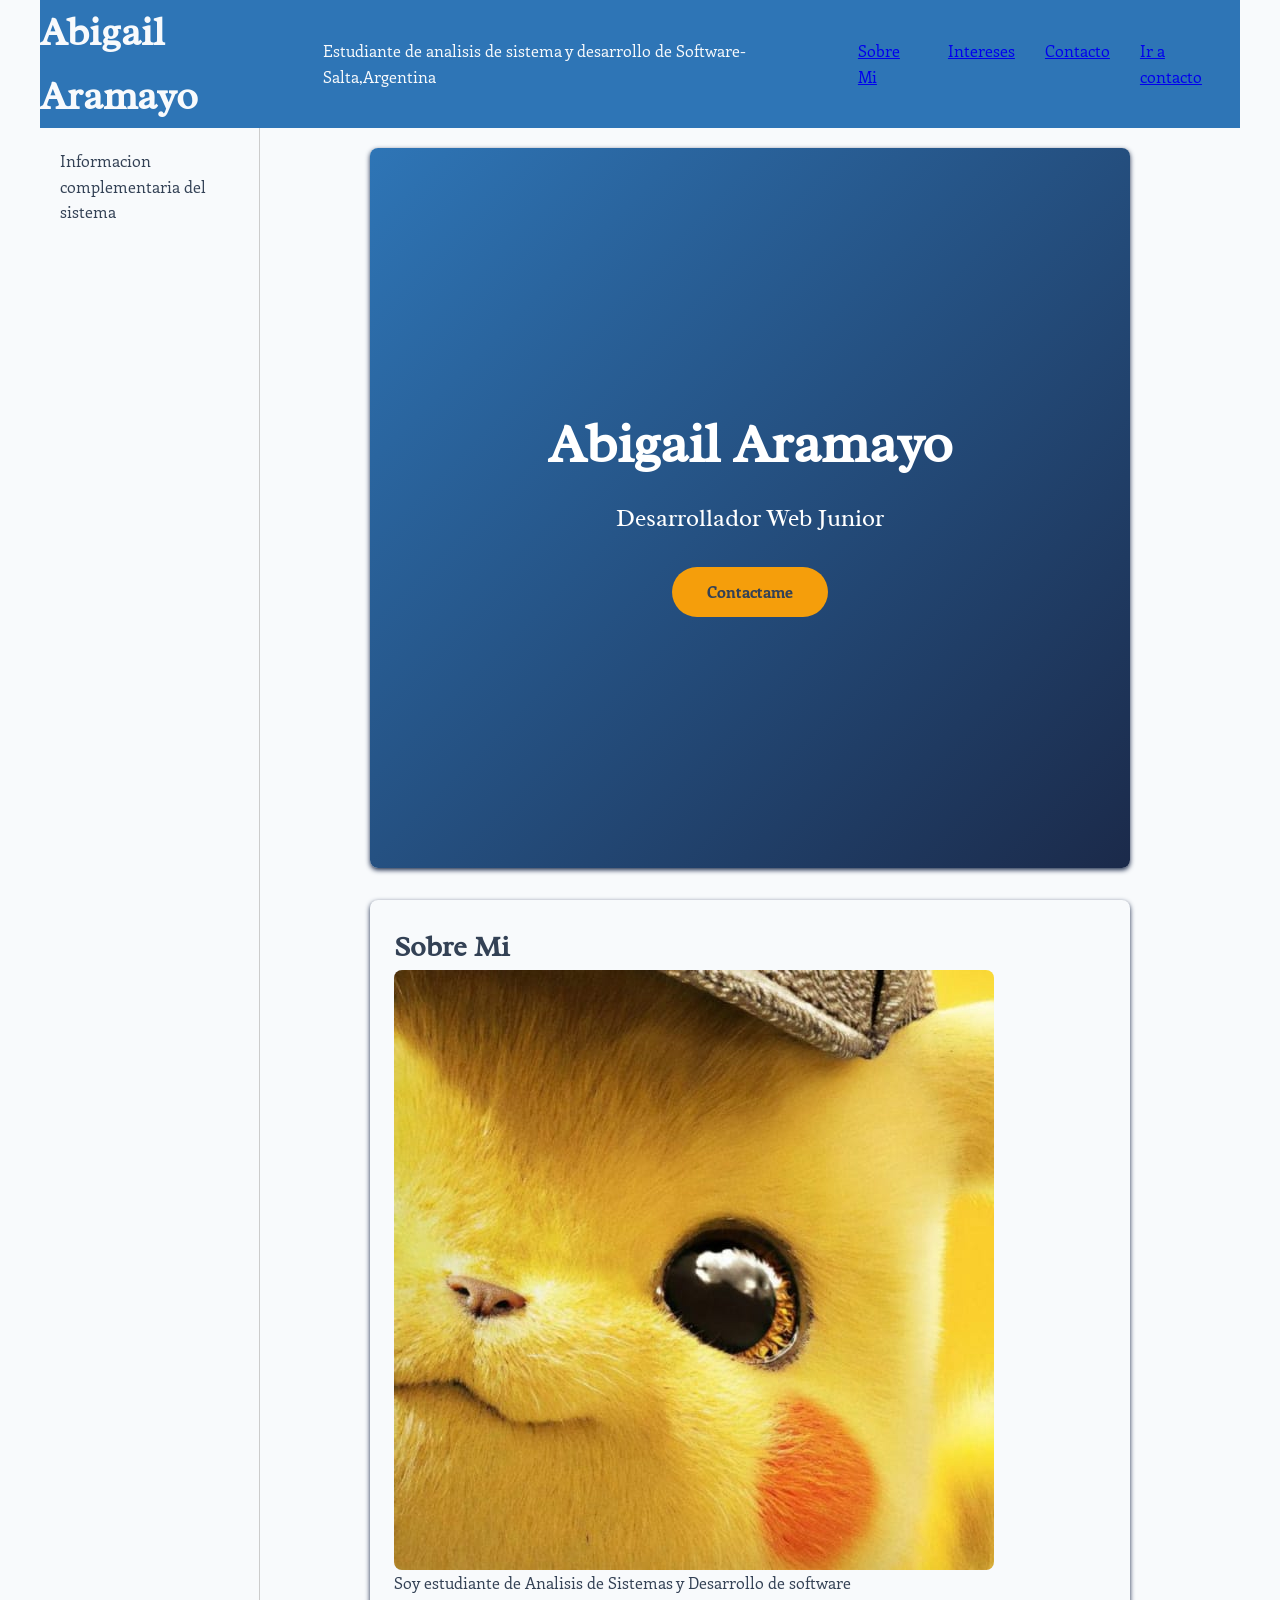
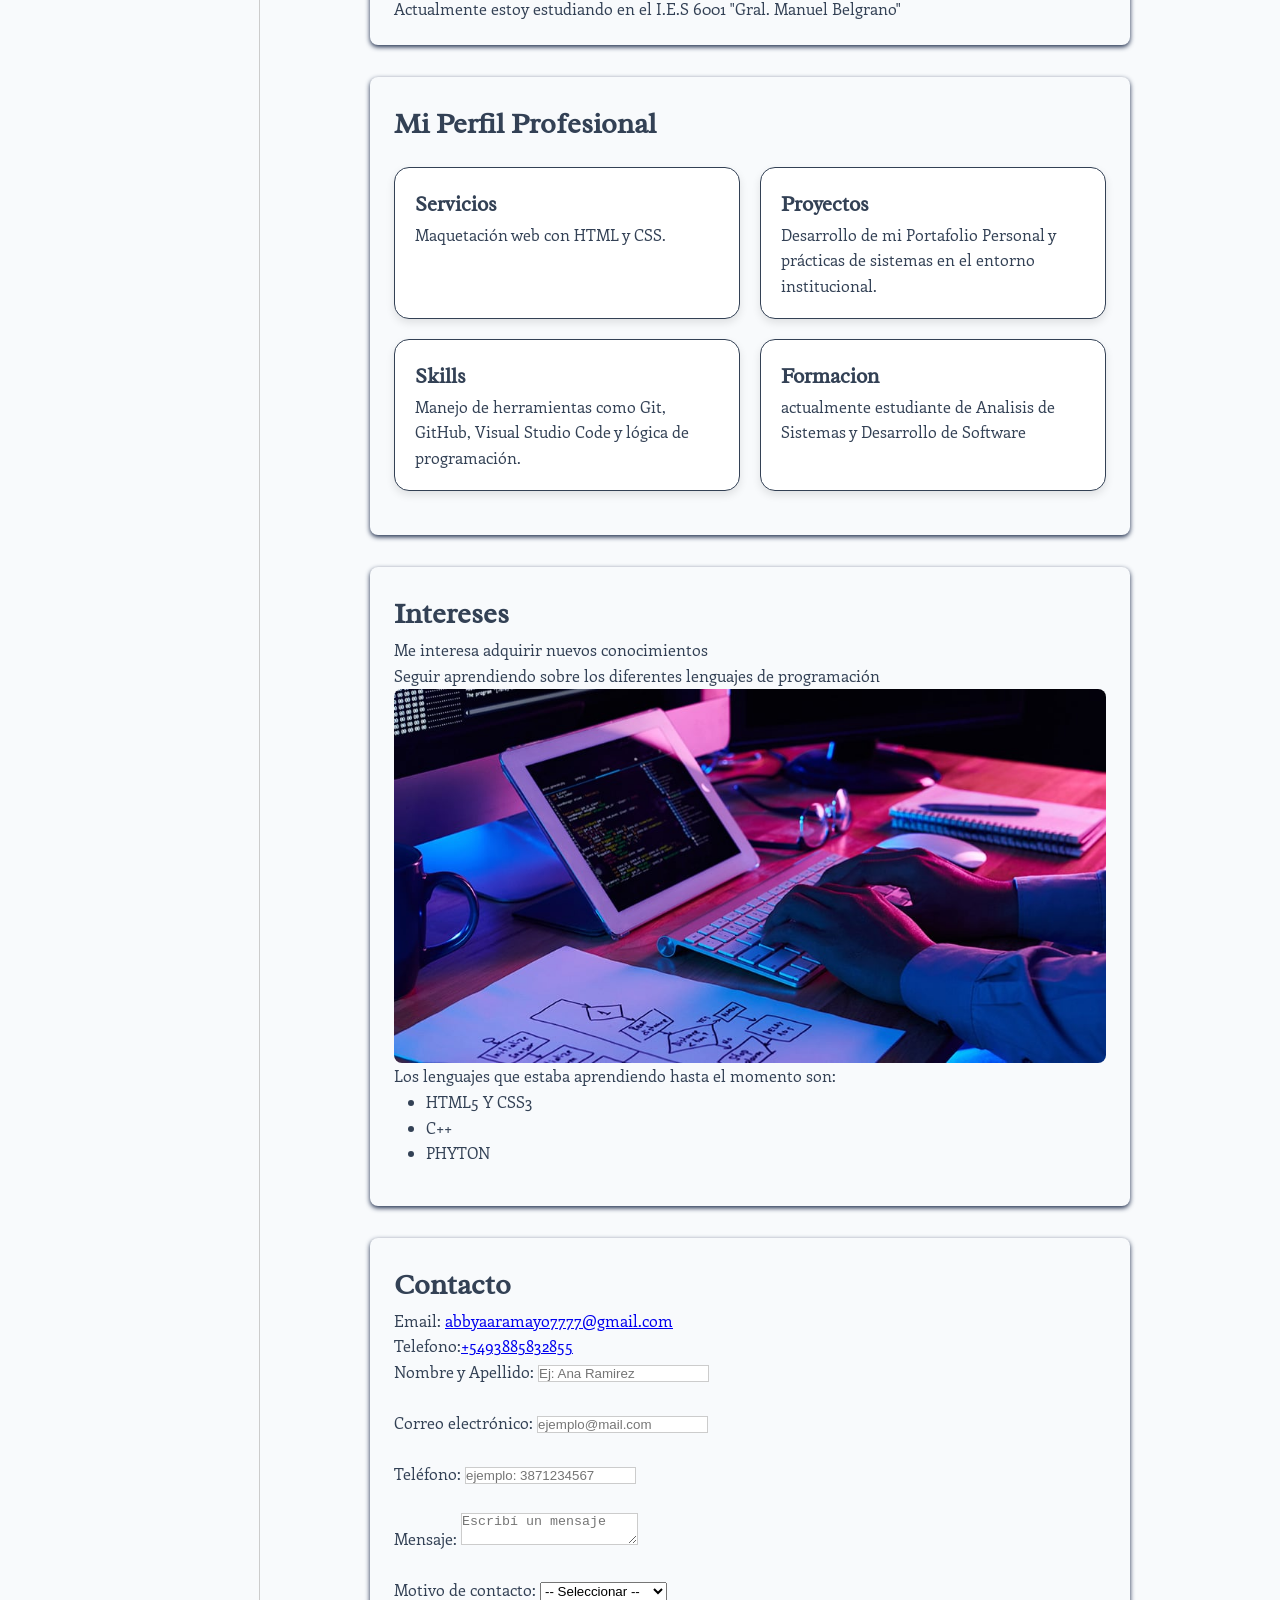
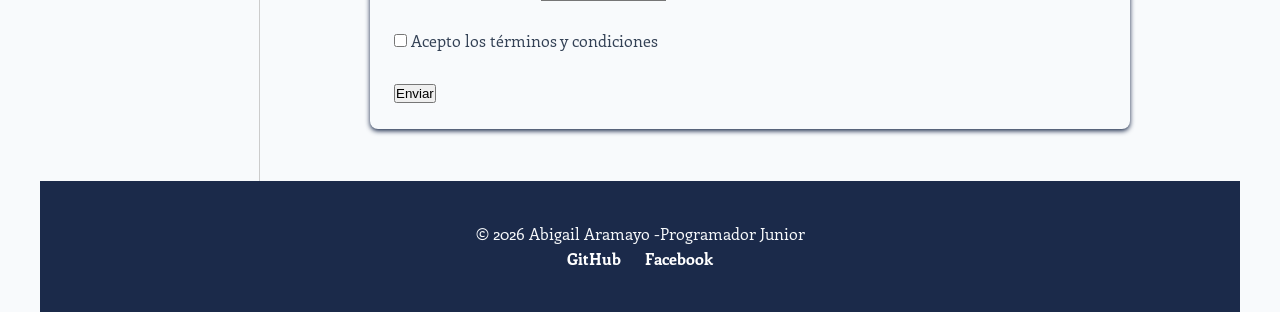
<file: index.html>
<!DOCTYPE html>
<html lang="es">
<head>
    <meta charset="UTF-8">
    <meta name="viewport" content="width=device-width, initial-scale=1.0">
    <title>Abigail Aramayo -Mi Primer Sitio</title>
    <link rel="stylesheet" href="style.css">
    <link rel="preconnect" href="https://fonts.googleapis.com">
<link rel="preconnect" href="https://fonts.gstatic.com" crossorigin>
<link rel="preconnect" href="https://fonts.googleapis.com">
<link rel="preconnect" href="https://fonts.gstatic.com" crossorigin>
<link href="https://fonts.googleapis.com/css2?family=Enriqueta:wght@400;500;600;700&family=Radley:ital@0;1&display=swap" rel="stylesheet">
<link rel="preconnect" href="https://fonts.googleapis.com">
<link rel="preconnect" href="https://fonts.gstatic.com" crossorigin>
<link href="https://fonts.googleapis.com/css2?family=Radley:ital@0;1&display=swap" rel="stylesheet">
<body>
    <div class="layout">
    <header>
    <h1>Abigail Aramayo</h1>
    <p>Estudiante de analisis de sistema y desarrollo de Software-Salta,Argentina</p>
    <nav>
        <a href="#sobre-mi">Sobre Mi </a>
        <a href="#intereses"> Intereses</a>
        <a href="#contacto"> Contacto</a>
        <a href="contacto.html"> Ir a contacto</a>
    </nav>
    </header>
    <aside class="sidebar"
    <p> Informacion complementaria del sistema</p>
</aside>
    <main>
    <section class="hero">
        <div class="hero-contenido">
            <h1>Abigail Aramayo</h1>
            <h2>Desarrollador Web Junior</h2>
            <a href="#contacto" class="boton-cta">Contactame</a>
        </div>
    </section>
    <section id="sobre-mi">
            <h2>Sobre Mi</h2>
            <img src="images/mi-foto.jpeg" alt="Foto de Abigail Aramayo">
            <p>Soy estudiante de Analisis de Sistemas y Desarrollo de software</p>
            <p> Actualmente estoy estudiando en el I.E.S 6001 "Gral. Manuel Belgrano" </p>

    </section>
    <section id="habilidades">
    <h2>Mi Perfil Profesional</h2>
    
    <div class="contenedor-tarjetas">
        
        <article class="tarjeta">
            <h3>Servicios</h3>
            <p>Maquetación web con HTML y CSS.</p>
        </article>

        <article class="tarjeta">
            <h3>Proyectos</h3>
            <p>Desarrollo de mi Portafolio Personal y prácticas de sistemas en el entorno institucional.</p>
        </article>

        <article class="tarjeta">
            <h3>Skills</h3>
            <p>Manejo de herramientas como Git, GitHub, Visual Studio Code y lógica de programación.</p>
        </article>
        <article class="tarjeta">
            <h3>Formacion</h3>
            <p>actualmente estudiante de Analisis de Sistemas y Desarrollo de Software</p>
        </article>

    </div>
    </section>
    <section id="intereses">
            <h2>Intereses</h2>
            <p> Me interesa adquirir nuevos conocimientos </p>
            <p>Seguir aprendiendo sobre los diferentes lenguajes de programación </p>
            <img src="images/foto-interes.jpeg"
            alt="imagen descriptiva sobre intereses">
        <p>Los lenguajes que estaba aprendiendo hasta el momento son: </p>
        <ul>
            <li>HTML5 Y CSS3 </li>
            <li>C++ </li>
            <li>PHYTON </li> 
        </ul>
     </section>
    <section id="contacto">
            <h2>Contacto</h2>
            <p> Email: <a href="mailto:abbyaaramayo7777@gmail.com">abbyaaramayo7777@gmail.com</a></p>
            <p>Telefono:<a href="tel:+5493885832855">+5493885832855</a> </p>
             <form action="#" method="POST">
        <label for="nombre">Nombre y Apellido:</label>
        <input type="text" id="nombre" name="nombre" 
               placeholder="Ej: Ana Ramirez" required minlength="3">

        <br><br>

        <label for="email">Correo electrónico:</label>
        <input type="email" id="email" name="email" 
               placeholder="ejemplo@mail.com" required>

        <br><br>

        <label for="tel">Teléfono:</label>
        <input type="tel" id="tel" name="tel" 
               placeholder="ejemplo: 3871234567" pattern="[0-9]{10,}" title="Ingresá al menos 10 números" required>

        <br><br>

        <label for="mensaje">Mensaje:</label>
        <textarea id="mensaje" name="mensaje" 
                  placeholder="Escribí un mensaje " required minlength="10"></textarea>

        <br><br>

        <label for="motivo">Motivo de contacto:</label>
        <select id="motivo" name="motivo" required>
            <option value="">-- Seleccionar --</option>
            <option value="consulta">Consulta </option>
            <option value="trabajo">Propuesta laboral</option>
            <option value="otros">Otros</option>
        </select>

        <br><br>

        <input type="checkbox" id="terminos" name="terminos" required>
        <label for="terminos">Acepto los términos y condiciones</label>

        <br><br>

        <button type="submit">Enviar</button> 
    </form>
    </section>
    </main>
    <footer class="footer-oscuro">
        <p>&copy; 2026 Abigail Aramayo -Programador Junior</p>
         <div class="redes">
            <a href="https://github.com/Abigail-Aramayo/tp1-mi-sitio">GitHub</a>
            <a href="https://www.facebook.com/share/18SWG8QYPz/">Facebook</a>
        </div>
    </footer>
</div>
</body>
</html>
</file>
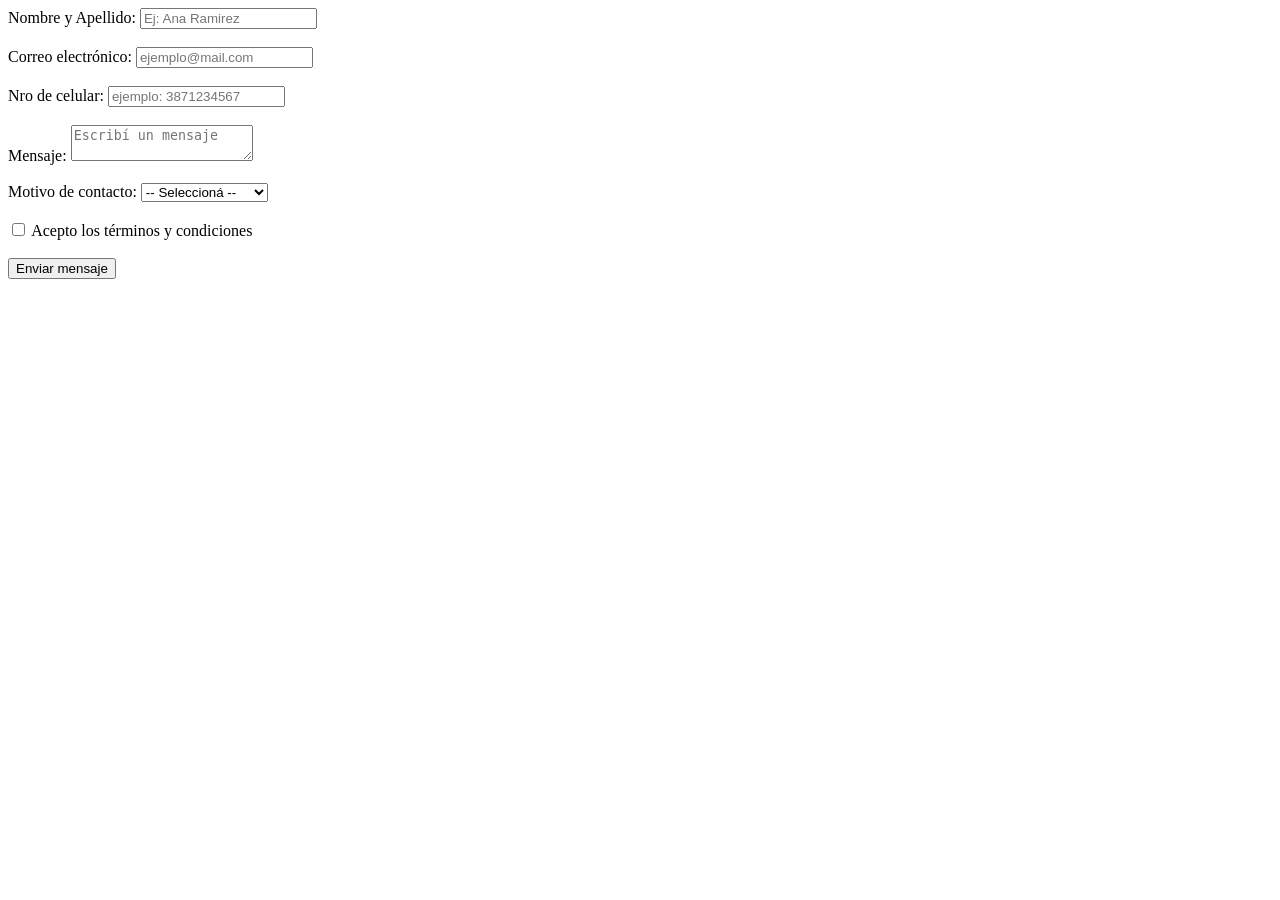
<file: contacto.html>
<!DOCTYPE html>
<html lang="es">
<head>
    <meta charset="UTF-8">
    <title>Contacto - TP</title>
</head>
<body>

    <form action="#" method="POST">
        <label for="nombre">Nombre y Apellido:</label>
        <input type="text" id="nombre" name="nombre" 
               placeholder="Ej: Ana Ramirez" required minlength="3">

        <br><br>

        <label for="email">Correo electrónico:</label>
        <input type="email" id="email" name="email" 
               placeholder="ejemplo@mail.com" required>

        <br><br>

        <label for="tel">Nro de celular:</label>
        <input type="tel" id="tel" name="tel" 
               placeholder="ejemplo: 3871234567" pattern="[0-9]{10,}" title="Ingresá al menos 10 números">

        <br><br>

        <label for="mensaje">Mensaje:</label>
        <textarea id="mensaje" name="mensaje" 
                  placeholder="Escribí un mensaje " required minlength="10"></textarea>

        <br><br>

        <label for="motivo">Motivo de contacto:</label>
        <select id="motivo" name="motivo" required>
            <option value="">-- Seleccioná --</option>
            <option value="consulta">Consulta </option>
            <option value="trabajo">Propuesta laboral</option>
             <option value="comunicacion">Solicitar datos</option>
            <option value="otros">Otros</option>
        </select>

        <br><br>

        <input type="checkbox" id="terminos" name="terminos" required>
        <label for="terminos">Acepto los términos y condiciones</label>

        <br><br>

        <button type="submit">Enviar mensaje</button>
    </form>

</body>
</html>
</file>
<file: style.css>
/*===== RESET BASICO =====*/
:root{
    --color-primary:#2E75B6;
    --color-secondary:#1B2A4A;
    --color-accent:#F59E0B;
    --color-text-bg:#334155;
    --color-bg:#F8FAFC;
    --radius:8px;
    --shadow: 0 2px 8px rgba(0,0,0,0.1);
    --font-main:"Enriqueta",serif;
} /* Modificar colores y bordes */
* {
    margin: 0;
    padding: 0;
    box-sizing: border-box;
}

/*===== TIPOGRAFIA BASE =====*/
body {
    font-family: "Enriqueta",serif; /*tipografia del cuerpo de texto*/
    font-size:16px;
    line-height: 1.6;
    color: var(--color-text-bg); /* color para el texto */
    background-color: var(--color-bg); /* color del fondo*/
}
/* fuente de los titulos */
h1, h2, h3 {
    font-family: "Radley", serif;
    font-weight: 700;
}
h1 { font-size: 2.5rem; } /*definir tamaños*/
h2 { font-size: 1.8rem; } 
h3 { font-size: 1.3rem; } 

/*===== HEADER =====*/
header {
    background-color: var(--color-primary); /* usamos la variable*/
    color: var(--color-bg);
    padding: 1rem 2 rem;
    display:flex;
    justify-content:space-between;
    align-items: center;             
}
/*===== NAV =====*/
nav {
    display:flex;
    gap: 30px;;       /*modifica el espacio entre los links*/
    padding:1rem;
    text-decoration: none;

}
:hover {
    transition: 0.3s;
    }

/* ===== FOOTER ===== */
footer {
    background-color:var(--color-primary);
    color: var(--color-bg);
    text-align: center;
    padding: 1rem;
}
/* ===== MAIN ===== */
main {
    max-width: 800px;         /* Ancho maximo */
    margin: 0 auto;           /* Centrar horizontalmente */
    padding: 20px;
}

/* ===== SECCIONES ===== */
section {
    background-color:var(--color-bg);
    border-radius: 8px;            /* Esquinas redondeadas */
    padding: 1.5rem;
    margin-bottom: 2rem;
    box-shadow: 0 2px 5px var(--color-secondary);
}

/* ===== IMAGENES ===== */
img {
    max-width: 100%;             /* Nunca mas ancho que su contenedor */
    height: auto;                 /* Mantiene proporcion */
    display:block;
    border-radius: 8px;
}

/* ===== LISTAS ===== */
ul, ol {
    padding-left: 2rem;           /* Indentacion de la lista */
    margin-bottom: 1rem;
}
/* MODIFICACIONES DE LA FOTO DE PERFIL*/
.foto-perfil{
width: 100px;  height: 100px ;
object-fit:cover;
border:5px solid#1565C0;
border-radius: 98%;
display:block;
margin: 0 auto 1rem;
box-shadow:0 4px 8px rgba(0,0,0,0.2)

}
/*formato del formulario*/
/* Borde verde cuando el campo es válido */
input:valid,textarea:valid {
 border: 2px solid #16A34A;
 background-color: #F0FFF4;
}
/*color blanco mientras no se escriba*/
input:placeholder-shown,
textarea:placeholder-shown{
    border:1px solid #ccc;
    background-color: #ffffff;
}
/* Borde rojo cuando el campo es inválido */
input:not(:placeholder-shown):invalid, 
textarea:not(:placeholder-shown):invalid {
 border: 2px solid #DC2626;
 background-color: #FEF2F2;
}
/* Estilizar el campo con foco */
input:focus ,textarea:focus,select:focus{
 outline: none;
 border-color: #2E75B6;
 box-shadow: 0 0 0 3px rgba(46, 117, 182, 0.2);
}
/*configuracion de botones*/
button{
    cursor:pointer;
    transition:0,3s;}
/*tarjetas*/
.contenedor-tarjetas {
    display: flex;          
    flex-wrap: wrap;        
    gap: 20px;            
    justify-content: center;
    padding: 20px 0;
}

.tarjeta {
    flex: 1 1 280px;        
    background-color: var(--color-bg);
    padding: 2rem;
    border-radius: 10px;    
    box-shadow: 0 4px 10px var(--shadow);
    transition: transform 0.3s ease; 
    border: 1px solid ;
}
.tarjeta:hover {
    transform: translateY(-5px);
    box-shadow: 0 8px 15px var(--shadow);
}
/*hero y footer*/
.hero {
    display: flex;                
    justify-content: center;     
    align-items: center;      
    min-height: 80vh;             
    background: linear-gradient(135deg, var(--color-primary), var(--color-secondary)); 
    color: #ffffff;             
    text-align: center;
    padding: 20px;
    font-family: var(--font-main); 
}

.hero-contenido h1 {
    font-family: "Radley", serif; 
    font-size: 3.5rem;
    margin-bottom: 10px;
}

.hero-contenido h2 {
    font-size: 1.5rem;
    font-weight: 400;
    margin-bottom: 30px;
}

/* boton CTA  */
.boton-cta {
    display: inline-block;
    padding: 12px 35px;
    background-color: var(--color-accent); 
    color: #334155;                      
    text-decoration: none;
    border-radius: 50px;
    font-weight: bold;
    transition: 0.3s ease;
}

.boton-cta:hover {
    filter: brightness(1.1);
    transform: scale(1.05);
}
.footer-oscuro {
    background-color: var(--color-secondary); 
    color: #f8fafc;
    padding: 40px 20px;
    text-align: center;
}

.redes a {
    color: #ffffff;
    text-decoration: none;
    margin: 0 10px;
    font-weight: bold;
    transition: 0.3s;
}

.redes a:hover {
    color: var(--color-accent);
}
/* layout */

.layout {
    display: grid;
    grid-template-columns: 220px 1fr; 
    grid-template-rows: auto 1fr auto; 
    grid-template-areas: 
        "header header"
        "sidebar main"
        "footer footer";
    min-height: 100vh;
}

/* organizar etiquetas*/
header {
    grid-area: header;
}

.sidebar {
    grid-area: sidebar; 
    background-color: var(--color-bg);
    border-right: 1px solid #ccc;
    padding: 20px;
}

main {
    grid-area: main;
}

footer {
    grid-area: footer; 
}
/* modificaciones del punto 7*/
.contenedor-tarjetas {
    display: grid;
    grid-template-columns: repeat(auto-fit, minmax(280px, 1fr));
    gap: 1.25rem;
}
.tarjeta {
    border-radius: 15px;
    box-shadow: 0 4px 8px rgba(0,0,0,0.1);
    transition: transform 0.3s ease;
    padding: 20px; 
    background-color: #fff;
}

.tarjeta:hover {
    transform: translateY(-10px);
    box-shadow: 0 8px 16px rgba(0,0,0,0.2);
}
/* vista de celulares */
.layout {
    display: block; 
}

.sidebar {
    display: none;
}
/* Tablet (768px)*/
@media (min-width: 768px) {
    .layout {
        display: grid;
        grid-template-columns: 220px 1fr; 
    }
    .sidebar {
        display: block; 
    }
}

/* Laptop (1024px) */
@media (min-width: 1024px) {
    .layout {
        max-width: 1200px; 
        margin: 0 auto;   
    }
}
</file>
